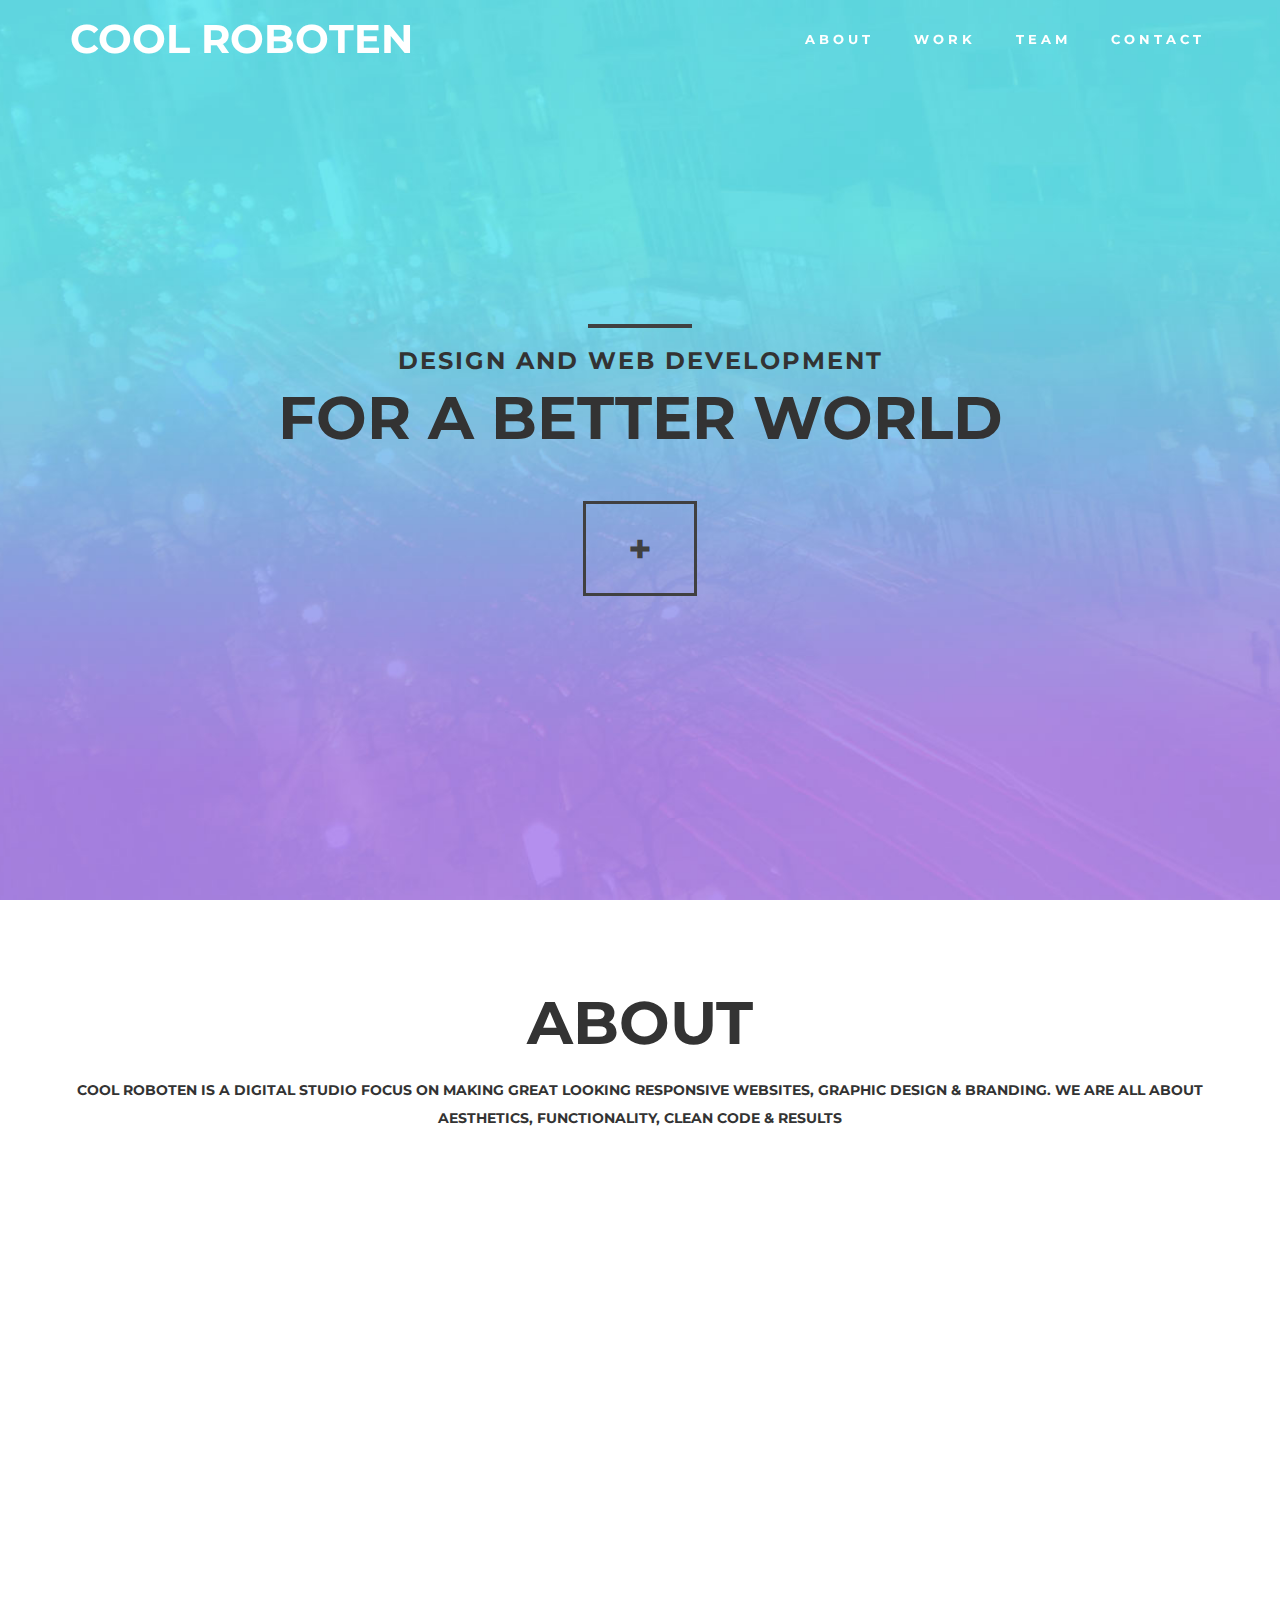
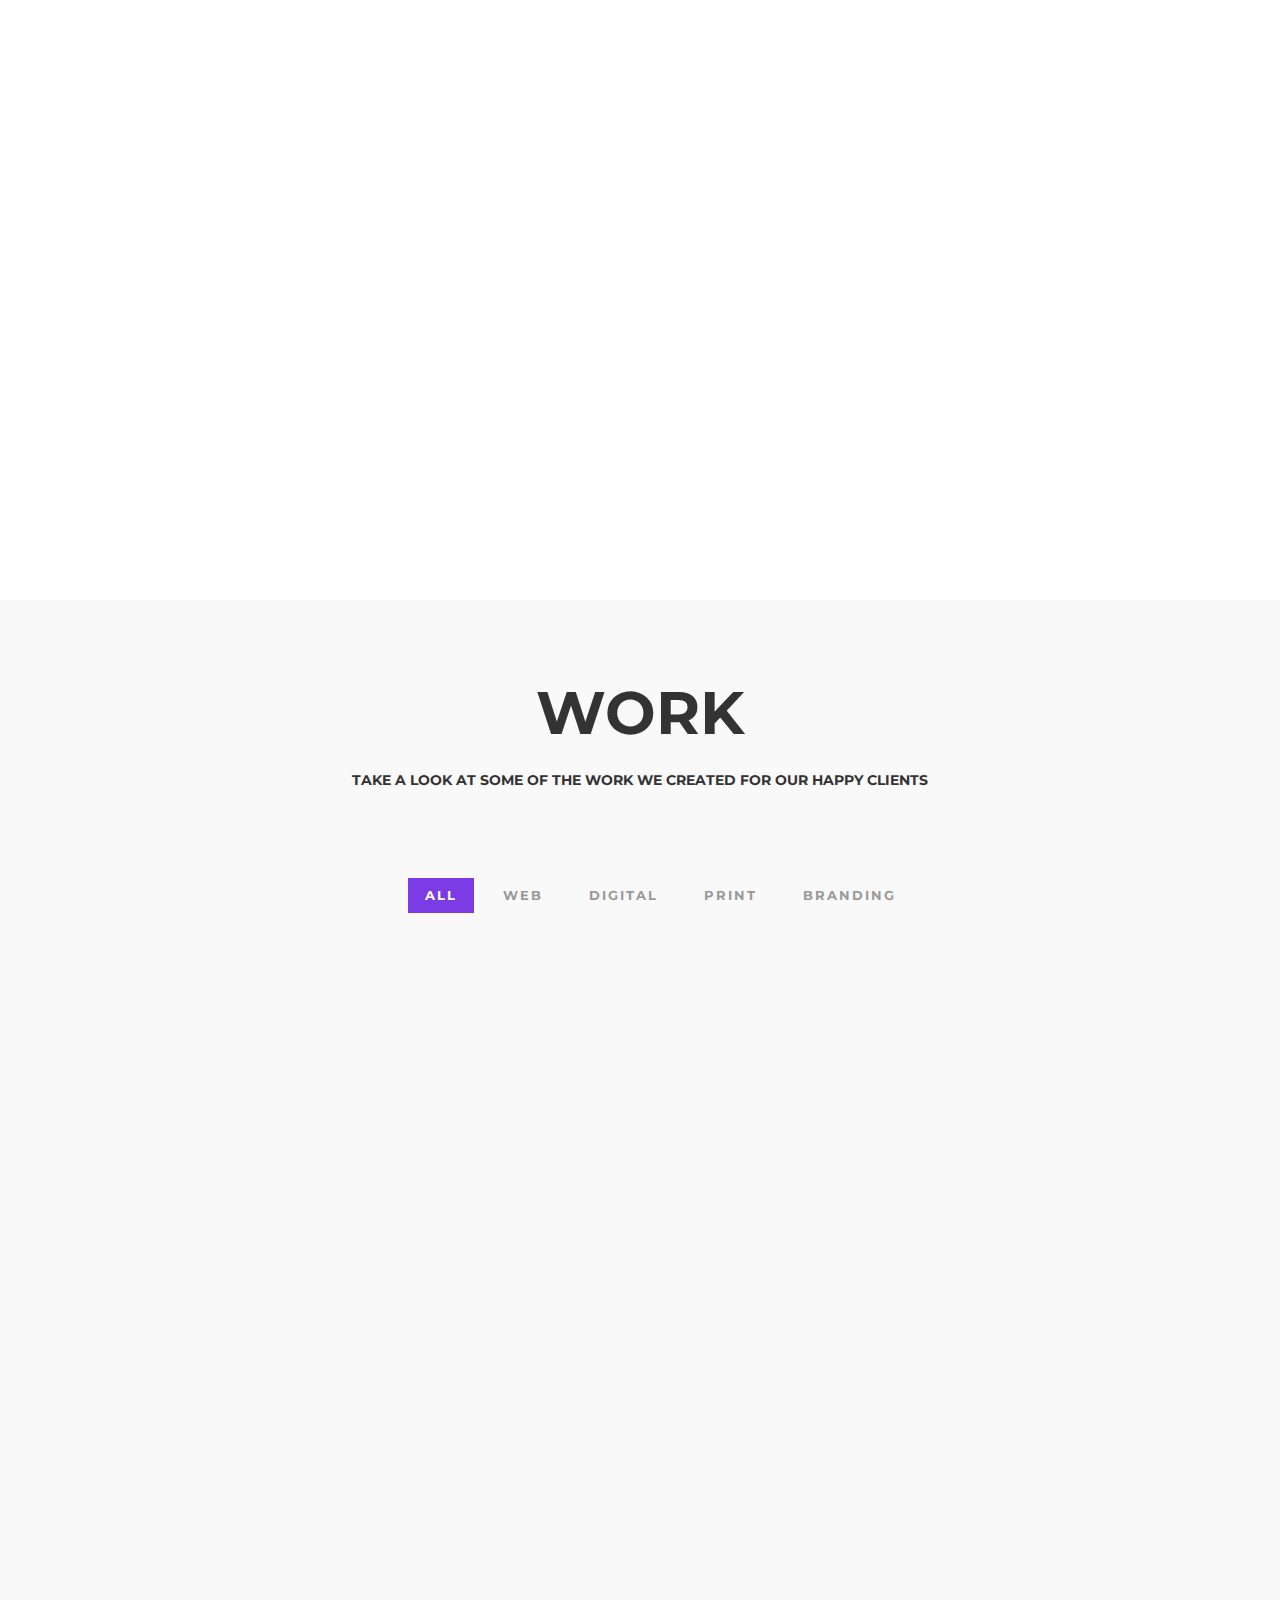
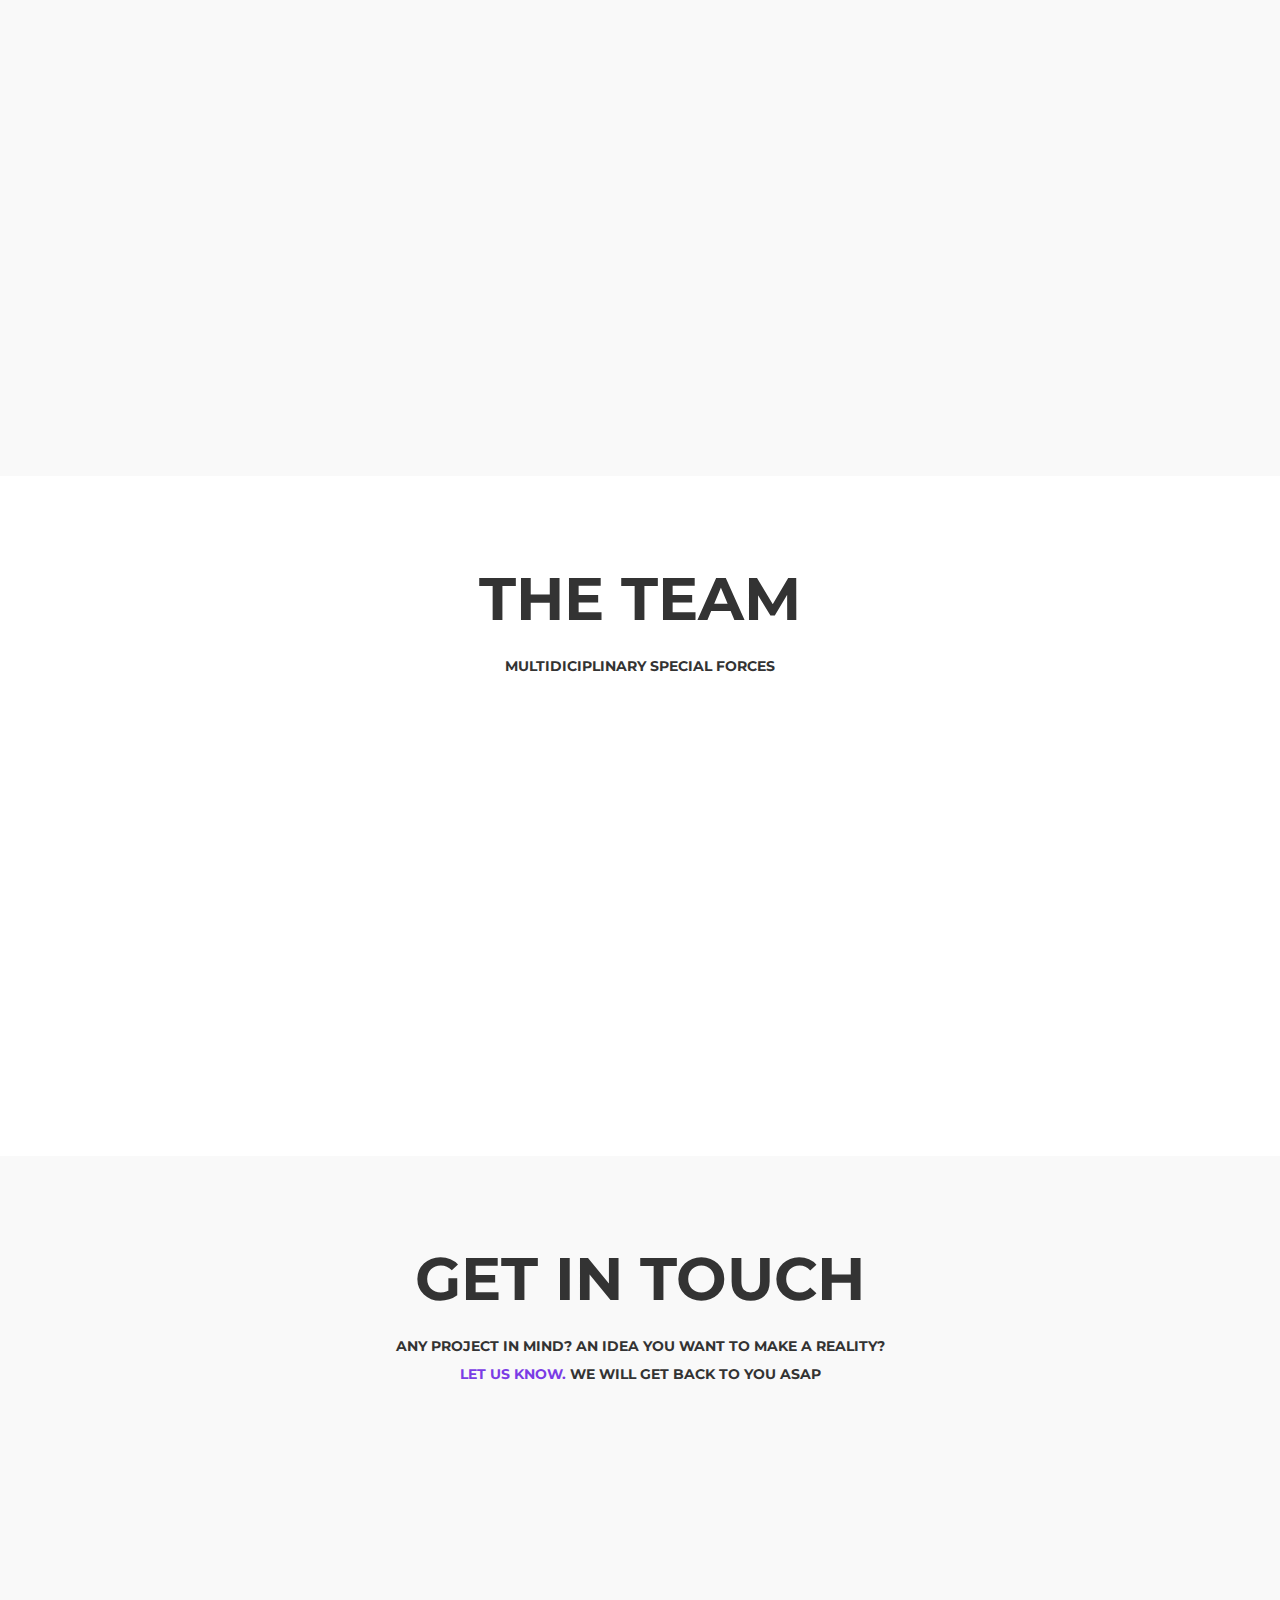
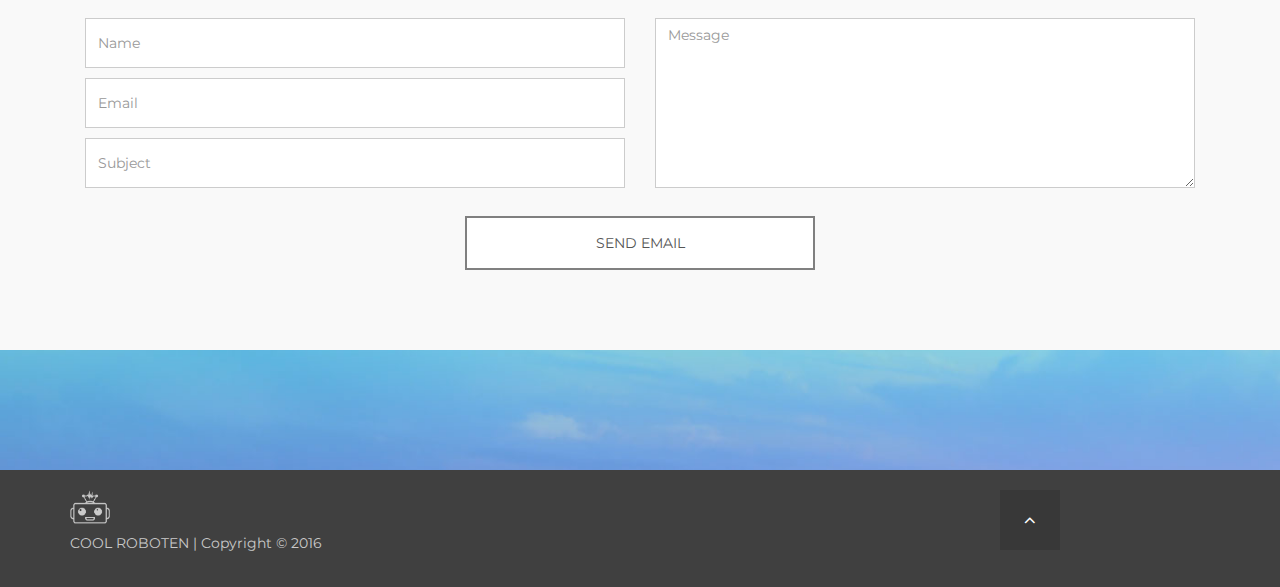
<file: index.html>
<!DOCTYPE html>
<html lang="en">
<head>
	<meta charset="utf-8">

	<title>Cool Roboten</title>


	<meta http-equiv="X-UA-Compatible" content="IE=Edge">
	<meta name="viewport" content="width=device-width, initial-scale=1">
	<meta name="keywords" content="">
	<meta name="description" content="">

	<!-- css -->
	<link rel="stylesheet" href="css/bootstrap.min.css">
	<link rel="stylesheet" href="css/animate.min.css">
	<link rel="stylesheet" href="css/font-awesome.min.css">
	<link rel="stylesheet" href="css/nivo-lightbox.css">
	<link rel="stylesheet" href="css/nivo_themes/default/default.css">
	<link rel="stylesheet" href="css/style.css">

	<!-- font -->
	<link href='https://fonts.googleapis.com/css?family=Montserrat:400,700' rel='stylesheet' type='text/css'>
	<!-- el fav -->
	<link rel="shortcut icon" href="images/favicon-cr.png">
</head>

<body data-spy="scroll" data-target=".navbar-collapse" data-offset="50">

<!-- nav -->
<section class="navbar navbar-fixed-top custom-navbar" role="navigation">
	<div class="container">
		<div class="navbar-header">
			<button class="navbar-toggle" data-toggle="collapse" data-target=".navbar-collapse">
				<span class="icon icon-bar"></span>
				<span class="icon icon-bar"></span>
				<span class="icon icon-bar"></span>
			</button>
			<a href="#" class="navbar-brand"><span class="bold">COOL ROBOTEN</span></a>
		</div>
		<div class="collapse navbar-collapse">
			<ul class="nav navbar-nav navbar-right">
				<li><a href="#about" class="smoothScroll">ABOUT</a></li>
				<li><a href="#portfolio" class="smoothScroll">WORK</a></li>
				<li><a href="#team" class="smoothScroll">TEAM</a></li>
				<li><a href="#contact" class="smoothScroll">CONTACT</a></li>
			</ul>
		</div>
	</div>
</section>

<!-- home  -->
<section id="home">
	<div class="container">
		<div class="row">
			<div class="col-md-12 col-sm-12">
				
				
				<hr>
				<h3><span class="bold">DESIGN AND WEB DEVELOPMENT</h3>
				<h4 class="heading">FOR A BETTER WORLD</h4>
				<a href="#about" class="smoothScroll btn btn-default"><span style="font-size: 40px">+</span></a>
			</div>
		</div>
	</div>		
</section>

<!-- about  -->
<section id="about">
	<div class="container">
		<div class="row">
			<div class="col-md-12 col-sm-12 text-center">
				<h1 class="heading bold">ABOUT</h1>
				<h2 class="subheading">COOL ROBOTEN IS A DIGITAL STUDIO FOCUS ON MAKING GREAT LOOKING RESPONSIVE WEBSITES, GRAPHIC DESIGN &AMP; BRANDING. WE ARE ALL ABOUT AESTHETICS, FUNCTIONALITY, CLEAN CODE &AMP; RESULTS
				</h2>
			</div>
			<div class="col-lg-4 col-md-4 col-sm-4 wow fadeInUp" data-wow-delay="0.6s">
				<i class="fa fa-paint-brush"></i>
					<h3>Design</h3>
					<p>In this day and age you need to give your brand the look, the feel and the COOLNESS to get to the top. Having a great product is just part of success. We can help you bring to life your ideas from the get go. We do Website Design, Branding, Application Design, User Interface Design, Print Design. You name it.</p>
			</div>
			<div class="col-lg-4 col-md-4 col-sm-4 wow fadeInUp" data-wow-delay="0.9s">
				<i class="fa fa-laptop"></i>
					<h3>Developing</h3>
					<p>Bringing design and coding together is what we do best. You want a fully responsive site with cool animated icons, pictures and style. Trust us, you do! But you also need a great UIX and functionality. What's inside matter as well, right?. All this in form of a website, an App or an Interactive experience for the user.</p> 
			</div>
			<div class="col-lg-4 col-md-4 col-sm-4 wow fadeInUp" data-wow-delay="1s">
				<i class="fa fa-gift"></i>
					<h3>Consulting</h3>
					<p>In addition to creating your brand and online presence, we can help you get out there with the success you need. SEO, social media, target ads campaings. We do love creating cool stuff for your brand to get some extra exposure. We said cool a lot. That is our thing.</p>
			</div>
			<br>
			<div class="col-md-6 col-sm-6 wow fadeInUp" data-wow-delay="0.6s">
				<img src="images/about-img.png" class="img-responsive" alt="about img">
			</div>
			<div class="col-md-6 col-sm-6 wow fadeInUp" data-wow-delay="0.9s">
				<img src="images/about-img2.png" class="img-responsive" alt="about img">
			</div>
		</div>
	</div>
</section>

<!-- portfolio -->
<div id="portfolio">
	<div class="container">
		<div class="row">
			<div class="col-md-12 col-sm-12">
				<h1 class="heading bold">WORK</h1>
				<h2 class="subheading">TAKE A LOOK AT SOME OF THE WORK WE CREATED FOR OUR HAPPY CLIENTS</h2>
				<!-- ISO -->
				<div class="iso-section">
					<ul class="filter-wrapper clearfix">
                   		 <li><a href="#" data-filter="*" class="selected opc-main-bg">All</a></li>
                   		 <li><a href="#" class="opc-main-bg" data-filter=".html">Web</a></li>
                   		 <li><a href="#" class="opc-main-bg" data-filter=".photoshop">Digital</a></li>
                    	 <li><a href="#" class="opc-main-bg" data-filter=".wordpress">Print</a></li>
                    	 <li><a href="#" class="opc-main-bg" data-filter=".mobile">Branding</a></li>
               		</ul>
               		<div class="iso-box-section wow fadeIn" data-wow-delay="0.9s">
               			<div class="iso-box-wrapper col4-iso-box">

               				 <div class="iso-box html mobile col-lg-4 col-md-4 col-sm-6 col-xs-6">
               				 	<a href="http://www.dabliu.com.ar/" target="_blank" data-lightbox-gallery="portfolio-gallery"><img src="images/portfolio-img1.jpg" alt="portfolio img"></a>
               				 </div>

               				 <div class="iso-box wordpress photoshop col-md-4 col-lg-4 col-sm-6 col-xs-6">
               				 	<a href="images/hercules_670.jpg" data-lightbox-gallery="portfolio-gallery"><img src="images/portfolio-img2.jpg" alt="portfolio img"></a>
               				 </div>

               				 <div class="iso-box html col-lg-4 col-md-4 col-sm-6 col-xs-12">
               				 	<a href="images/portfolio-img3.jpg" data-lightbox-gallery="portfolio-gallery"><img src="images/portfolio-img3.jpg" alt="portfolio img"></a>
               				 </div>

               				 <div class="iso-box mobile photoshop col-lg-4 col-md-4 col-sm-6 col-xs-6">
               				 	<a href="images/portfolio-img4.jpg" data-lightbox-gallery="portfolio-gallery"><img src="images/portfolio-img4.jpg" alt="portfolio img"></a>
               				 </div>

               				 <div class="iso-box html col-lg-4 col-md-4 col-sm-6 col-xs-6">
               				 	<a href="images/portfolio-img5.jpg" data-lightbox-gallery="portfolio-gallery"><img src="images/portfolio-img5.jpg" alt="portfolio img"></a>
               				 </div>

               				 <div class="iso-box html col-lg-4 col-md-4 col-sm-6 col-xs-12">
               				 	<a href="http://www.dumau.com.ar/" target="_blank" data-lightbox-gallery="portfolio-gallery"><img src="images/portfolio-img6.jpg" alt="portfolio img"></a>
               				 </div>

               				 <div class="iso-box photoshop mobile col-lg-4 col-md-4 col-sm-12 col-xs-6">
               				 	<a href="images/afiche_600.jpg" data-lightbox-gallery="portfolio-gallery"><img src="images/portfolio-img7.jpg" alt="portfolio img"></a>
               				 </div>

               				 <div class="iso-box photoshop html editorial col-lg-4 col-md-4 col-sm-6 col-xs-6">
               				 	<a href="http://codepen.io/speedtetris/full/xVdpMK/" target="_blank" data-lightbox-gallery="portfolio-gallery"><img src="images/portfolio-img8.jpg" alt="portfolio img"></a>
               				 </div>

               				 <div class="iso-box photoshop html editorial col-lg-4 col-md-4 col-sm-6 col-xs-12">
               				 	<a href="images/boletin-_670.jpg" data-lightbox-gallery="portfolio-gallery"><img src="images/portfolio-img9.jpg" alt="portfolio img"></a>
               				 </div>

               				 <div class="iso-box digital mobile col-lg-4 col-md-4 col-sm-6 col-xs-12">
               				 	<a href="images/portfolio-img10.jpg" data-lightbox-gallery="portfolio-gallery"><img src="images/portfolio-img10.jpg" alt="portfolio img"></a>
               				 </div>

               				 <div class="iso-box photoshop mobile wordpress col-lg-4 col-md-4 col-sm-6 col-xs-12">
               				 	<a href="images/portfolio-img11.jpg" data-lightbox-gallery="portfolio-gallery"><img src="images/portfolio-img11.jpg" alt="portfolio img"></a>
               				 </div>

               				 <div class="iso-box photoshop mobile wordpress col-lg-4 col-md-4 col-sm-6 col-xs-12">
               				 	<a href="images/portfolio-img12.jpg" data-lightbox-gallery="portfolio-gallery"><img src="images/portfolio-img12.jpg" alt="portfolio img"></a>
               				 </div>

               			</div>
               		</div>

				</div>
			</div>
		</div>
	</div>
</div>		

<!-- team -->
<section id="team">
	<div class="container">
		<div class="row">
			<div class="col-md-12 col-sm-12">
				<h1 class="heading bold">THE TEAM</h1>
				<h2 class="subheading">MULTIDICIPLINARY SPECIAL FORCES</h2>
			</div>
			<div class="col-md-4 col-sm-4 col-xs-6 wow fadeIn" data-wow-delay="0.9s">
				<div class="team-wrapper">
					<img src="images/team1.jpg" class="img-responsive" alt="team img">
						<div class="team-des">
							<h3>CARLOS GORRIN</h3>
							<h5>Developer / Designer</h5>
						</div>
				</div>
			</div>
			<div class="col-md-4 col-sm-4 col-xs-6 wow fadeIn" data-wow-delay="1.3s">
				<div class="team-wrapper">
					<img src="images/team2.jpg" class="img-responsive" alt="team img">
						<div class="team-des">
							<h3>VI BATTISTINI</h3>
							<h5>Designer / Wordpress Developer</h5>
						</div>
				</div>
			</div>
			<div class="col-md-4 col-sm-4 col-xs-6 wow fadeIn" data-wow-delay="1.6s">
				<div class="team-wrapper">
					<img src="images/team3.jpg" class="img-responsive" alt="team img">
						<div class="team-des">
							<h3>ROBOTEN</h3>
							<h5>The cool one</h5>
						</div>
				</div>
			</div>
		</div>
	</div>
</section>

<!-- contact -->
<section id="contact">
	<div class="container">
		<div class="row">
			<div class="col-md-12 col-sm-12 text-center">
				<h1 class="heading bold">GET IN TOUCH</h1>
				<h2 class="subheading">ANY PROJECT IN MIND? AN IDEA YOU WANT TO MAKE A REALITY? <br><span style="color: #7b3ce5">LET US KNOW.</span> WE WILL GET BACK TO YOU ASAP</h2>
			</div>
		</div>
		<div class="row">
			<div class="contact-info-box col-md-4 col-sm-4 col-xs-6 wow fadeInUp" data-wow-delay="0.6s">
				<i class="fa fa-phone"></i>
					<h5>+54 11-4954-6605</h5>
			</div>
			<div class="contact-info-box col-md-4 col-sm-4 col-xs-6 wow fadeInUp" data-wow-delay="0.8s">
				<i class="fa fa-envelope-o"></i>
					<h5>info@coolroboten.com</h5>
			</div>
			<div class="contact-info-box col-md-4 col-sm-4 col-xs-6 wow fadeInUp" data-wow-delay="1s">
				<i class="fa fa-map-marker"></i>
					<h5>Buenos Aires, Argentina <br>World Wide Web</h5>
			</div>
		</div>
		<div class="row">
			<div class="col-md-12 col-sm-12">
				<form action="https://formspree.io/info@coolroboten.com" method="post">
					<div class="col-md-6 col-sm-6">
						<input name="name" type="text" class="form-control" id="name" placeholder="Name">
				  	  	<input name="email" type="email" class="form-control" id="email" placeholder="Email">
						<input name="subject" type="text" class="form-control" id="subject" placeholder="Subject">
					</div>
					<div class="col-md-6 col-sm-6">
						<textarea name="message" rows="7" class="form-control" id="message" placeholder="Message"></textarea>
					</div>
					<div class="col-md-offset-4 col-md-4 col-sm-offset-4 col-sm-6">
						<input name="submit" type="submit" class="form-control" id="submit" value="SEND EMAIL">
					</div>
				</form>
			</div>
		</div>
	</div>
</section>

<!-- footer -->
<footer>
	<div class="container">
		<div class="row">
			<div class="col-md-12 col-sm-12">
				<ul class="social-icon">
					<li><a href="https://www.facebook.com/coolroboten" 
                    				class="fa fa-facebook wow bounceIn" data-wow-delay="0.3s" target="_blank"></a></li>
					<li><a href="https://twitter.com/speedtetris" 
									class="fa fa-twitter wow bounceIn" data-wow-delay="0.6s" target="_blank"></a></li>
					<li><a href="https://www.behance.net/carlosgorrin" 
									class="fa fa-behance wow bounceIn" data-wow-delay="0.9s" target="_blank"></a></li>
					<li><a href="https://github.com/CarlosGorrin" class="fa fa-github wow bounceIn" data-wow-delay="0.9s" target="_blank"></a></li>
				</ul>
			</div>
		</div>
	</div>
</footer>

<!-- copyright -->
<section id="copyright">
	<div class="container">
		<div class="row">
			<div class="col-md-8 col-sm-8 col-xs-9">
				<div class="mini-logo"><img src="images/favicon-cr2.png" alt="logo-footer" style="width:40px;">
				<p>COOL ROBOTEN | Copyright © 2016</p>
				</div>
			</div>
			<div class="col-md-4 col-sm-4 col-xs-3">
				<a href="#home" class="smoothScroll fa fa-angle-up"></a>
			</div>
		</div>
	</div>
</section>

<!-- JS -->	
<script src="js/jquery.js"></script>
<script src="js/bootstrap.min.js"></script>
<script src="js/smoothscroll.js"></script>
<script src="js/isotope.js"></script>
<script src="js/imagesloaded.min.js"></script>
<script src="js/nivo-lightbox.min.js"></script>
<script src="js/wow.min.js"></script>
<script src="js/custom.js"></script>

</body>
</html>
</file>
<file: css/style.css>
body {
	background: #ffffff;
	font-family: 'Montserrat', sans-serif;
	font-weight: 400;
	position: relative;
}
html,body {
	width: 100%;
	overflow-x: hidden;
}
svg {
  max-width: 40%;
}
h1,h2,h3,h4, h5 {
	font-weight: bold;
}
/*.main-logo {
  display: block;
    font-size: 2em;
    -webkit-margin-before: 0.67em;
    -webkit-margin-after: 0.67em;
    -webkit-margin-start: 0px;
    -webkit-margin-end: 0px;
    font-weight: bold;    
} */
.heading {
	font-size: 60px;
}
.subheading {
	font-size: 14px;
	font-weight: bold;
	padding-bottom: 40px;
  line-height:2;
}
.bold {
	font-weight: bold;
}
p {
	letter-spacing: 0px;
	line-height: 28px;
  text-align: justify;
}
#about,
#team, #contact {
	padding-top: 70px;
	padding-bottom: 70px;
}
#about .fa {
	font-size: 28px;
	min-width: 34px;
}
/* nav */
.custom-navbar {
    background: #404040;
    margin-bottom: 0;
}
.custom-navbar .navbar-brand  {
	font-size: 40px;
  color: #ffffff;
}
.custom-navbar .navbar-brand .navbar-toggle {
    padding: 4px 6px;
    font-size: 16px;
}
.custom-navbar .nav li a {
    color: #ffffff;
    font-size: 13px;
    font-weight: bold;
    letter-spacing: 4px;
    padding-right: 20px;
    padding-left: 20px;
	 transition: all 0.3s ease-in-out;
}
.custom-navbar .nav li a:hover {
  	color: #ffffff;
    background: #7b3ce5;
  	transition: all 0.3s ease-in-out;
}
.custom-navbar .nav li.active > a {
    background-color: #515151;
}
.custom-navbar .navbar-toggle {
    border: none;
    padding-top: 10px;
}
.custom-navbar .navbar-toggle .icon-bar {
    background: #fff;
}
@media(min-width:768px){
    .custom-navbar {
            padding: 14px;
            background: transparent;
         }
    .custom-navbar.top-nav-collapse {
            background: #404040;
        }
}
/* home */
#home {
  background: url('../images/home-bg.jpg') no-repeat;
  -webkit-background-size: cover;
  background-size: cover;
  background-position: center;
  display: -webkit-box;
  display: -webkit-flex;
  display: -ms-flexbox;
  display: flex;
  -webkit-box-align: center;
  -webkit-align-items: center;
      -ms-flex-align: center;
          align-items: center;
  height: 100vh;
  text-align: center;
}
#home hr {
  border: 2px solid #404040;
  width: 100px;
}
#home h3 {
  letter-spacing: 2px;
}
#home .btn {
  background: transparent;
  border-radius: 0;
  border: 3px solid #404040;
  color: #404040;
  font-weight: bold;
  padding: 16px 42px;
  margin-top: 40px;
  transition: all 0.4s ease-in-out;
}
#home .btn:hover {
  background: #404040;
  color: #ffffff;
}
/* about */
#about .col-md-4 .fa {
  background: #7b3ce5;
  border-radius: 0%;
  color: #ffffff;
  font-size: 32px;
  width: 80px;
  height: 80px;
  line-height: 80px;
  text-align: center;
  margin-bottom: 10px;
}
#about .col-md-6 {
  padding-top: 60px;
}
#about .col-md-6 h3 {
  padding-top: 40px;
  padding-bottom: 10px;
}
#about .col-md-6 p {
  padding-bottom: 30px;
}
#about span {
  display: block;
  padding-bottom: 6px;
}

/*.wow {
    width: 530px;
    height: 330px;
    background-image: url("imgs/about-img.png");
    margin: 26px 0 0 84px;
    transition: all 0.5s cubic-bezier(0.4, 0, 0.2, 1);
} */

/* work */
#portfolio {
  padding-top: 60px;
  background: #f9f9f9;
  text-align: center;
  }
#portfolio .container {
  width: 100%;
  padding: 0;
  margin: 0;
}
#portfolio .col-md-4 {
  padding: 0;
  margin: 0;
}
#portfolio img {
  width: 100%;
  transition: all 0.4s ease-in-out;
}
#portfolio img:hover {
  opacity: 0.6;
}
/* filter */
.filter-wrapper {
    width: 100%;
    margin: 40px 0 24px 0;
    overflow: hidden;
    text-align: center;
}
.filter-wrapper li {
    display: inline-block;
    margin: 4px;
}
.filter-wrapper li a {
    color: #999999;
    font-size: 13px;
    font-weight: bold;
    letter-spacing: 2px;
    text-transform: uppercase;
    padding: 8px 17px;
    display: block;
    text-decoration: none;
    transition: all 0.4s ease-in-out;
}
.filter-wrapper li .selected,
.filter-wrapper li a:focus,
.filter-wrapper li a:hover {
    background: #7b3ce5;
    color: #ffffff;
    outline: none;
  }

/* iso box */
.iso-box-section {
    width: 100%;
}
.iso-box-wrapper {
    width: 100%;
    padding: 0;
    clear: both;
    position: relative;
}
.iso-box {
    position: relative;
    min-height: 50px;
    float: left;
    overflow: hidden;
    margin-bottom: 20px;
}
.iso-box > a {
    display: block;
    width: 100%;
    height: 100%;
    overflow: hidden;
}
.iso-box > a {
    display: block;
    width: 100%;
    height: 100%;
    overflow: hidden;
}
.fluid-img {
  width: 100%;
  display: block;
}

/* team */
#team {
  text-align: center;
}
#team h3 {
  color: #202020;
  line-height: 20px;
}
#team .team-des {
  /* padding-top: 20px; */
  padding-bottom: 40px;
}

/* contact */
#contact {
  background: #f9f9f9;
  text-align: center;
}
#contact .fa {
  font-size: 40px;
}
#contact form {
  padding-top: 80px;
}
#contact .form-control {
  border-radius: 0;
  box-shadow: none;
  margin-top: 10px;
  margin-bottom: 10px;
  transition: all 0.4s ease-in-out;
}
#contact .form-control:focus {
  border: 2px solid #808080;
}
#contact input {
  height: 50px;
}
#contact input[type="submit"] {
  border: 2px solid #808080;
  margin-top: 18px;
  height: 54px;
}
#contact input[type="submit"]:hover {
  background: #808080;
  color: #ffffff;
}
#contact textarea {
  height: 170px;
}
.contact-info-box h3 { font-size: 16px; }

/* footer */
footer {
  background: url('../images/footer-bg.jpg') no-repeat;
  -webkit-background-size: cover;
  background-size: cover;
  background-position: center;
  text-align: center;
  padding-top: 10px;
  padding-bottom: 10px;
}
.social-icon {
  padding: 0;
  text-align: center;
  vertical-align: middle;
}
.social-icon li {
  list-style: none;
  display: inline-block;
  padding: 0;
}
.social-icon li a {
  border-radius: 0%;
  color: #303030;
  font-size: 32px;
  width: 80px;
  height: 80px;
  line-height: 80px;
  text-align: center;
  text-decoration: none;
  transition: all 0.4s ease-in-out;
  margin-top: 10px;
}
.social-icon li a:hover {
  background: #7b3ce5;
  color: #fff;
}

/* copyright */
#copyright {
  background: #404040;
  color: #cacaca;
  padding-top: 20px;
  padding-bottom: 20px;
}
#copyright p {
  padding-top: 5px;

}
#copyright a {
	color: #fff;

}
#copyright a:hover {
	color: #7b3ce5;
	text-decoration: none;
	transition: all 0.4s ease-in-out;
}
#copyright .fa {
  background: #383838;
  color: #ffffff;
  font-size: 18px;
  width: 60px;
  height: 60px;
  line-height: 60px;
  text-align: center;
  text-decoration: none;
  outline: none;
  transition: all 0.4s ease-in-out;
}
#copyright .fa:hover {
  background: #7b3ce5;
  color: #000;
}
.mini-logo {
  text-align: left;
}

@media screen and (min-width: 992px) {
  @-moz-document url-prefix() {
    #portfolio .col-lg-4,
    #portfolio .col-md-4 {
      width: 33.333%;
    }
  }    
}

@media ( max-width: 994px ) {
  .custom-navbar .navbar-brand {
    font-size: 24px;
  }
  /* #about img {
    padding-top: 40px;
  } */
  #contact form {
    padding-top: 30px;
  }
  
}

@media screen and (max-width: 767px) {
  .contact-info-box { margin-bottom: 20px; }
  .contact-info-box:last-child { margin-bottom: 0; }
}

@media (max-width: 450px) {
  .heading {
    font-size: 40px;
  }
  #about .col-md-4 .fa {
    margin-top: 32px;
  }
  #contact h3 {
    font-size: 16px;
    padding-bottom: 40px;
  }
}
</file>
<file: css/nivo_themes/default/default.css>
/*
 * Nivo Lightbox Default Theme v1.0
 * http://dev7studios.com/nivo-lightbox
 *
 * Copyright 2013, Dev7studios
 * Free to use and abuse under the MIT license.
 * http://www.opensource.org/licenses/mit-license.php
 */
 
.nivo-lightbox-theme-default.nivo-lightbox-overlay { 
	background: #666;
	background: rgba(0,0,0,0.6); 
}
.nivo-lightbox-theme-default .nivo-lightbox-content.nivo-lightbox-loading { background: url(loading.gif) no-repeat 50% 50%; }

.nivo-lightbox-theme-default .nivo-lightbox-nav {
	top: 10%;
	width: 8%;
	height: 80%;
	text-indent: -9999px;
	background-repeat: no-repeat;
	background-position: 50% 50%;
	opacity: 0.5;
}
.nivo-lightbox-theme-default .nivo-lightbox-nav:hover { 
	opacity: 1; 
	background-color: rgba(0,0,0,0.5);
}
.nivo-lightbox-theme-default .nivo-lightbox-prev { 
	background-image: url(prev.png); 
	border-radius: 0 3px 3px 0;
}
.nivo-lightbox-theme-default .nivo-lightbox-next { 
	background-image: url(next.png); 
	border-radius: 3px 0 0 3px;
}

.nivo-lightbox-theme-default .nivo-lightbox-close {
	display: block;
	background: url(close.png) no-repeat;
	width: 48px;
	height: 48px;
	text-indent: -9999px;
	padding: 5px;
	opacity: 0.5;
}
.nivo-lightbox-theme-default .nivo-lightbox-close:hover { opacity: 1; }

.nivo-lightbox-theme-default .nivo-lightbox-title-wrap { bottom: -7%; }
.nivo-lightbox-theme-default .nivo-lightbox-title {
	font: 14px/20px 'Helvetica Neue', Helvetica, Arial, sans-serif;
	font-style: normal;
	font-weight: normal;
	background: #000;
	color: #fff;
	padding: 7px 15px;
	border-radius: 30px;
}

.nivo-lightbox-theme-default .nivo-lightbox-image img {
	background: #fff;
	-webkit-box-shadow: 0px 1px 1px rgba(0,0,0,0.4);
	        box-shadow: 0px 1px 1px rgba(0,0,0,0.4);
}
.nivo-lightbox-theme-default .nivo-lightbox-ajax,
.nivo-lightbox-theme-default .nivo-lightbox-inline {
	background: #fff;
	padding: 40px;
	-webkit-box-shadow: 0px 1px 1px rgba(0,0,0,0.4);
	        box-shadow: 0px 1px 1px rgba(0,0,0,0.4);
}

@media (-webkit-min-device-pixel-ratio: 1.3),
       (-o-min-device-pixel-ratio: 2.6/2),
       (min--moz-device-pixel-ratio: 1.3),
       (min-device-pixel-ratio: 1.3),
       (min-resolution: 1.3dppx) {

	.nivo-lightbox-theme-default .nivo-lightbox-content.nivo-lightbox-loading { 
		background-image: url(loading@2x.gif); 
		-webkit-background-size: 32px 32px; 
		        background-size: 32px 32px;
	}
	.nivo-lightbox-theme-default .nivo-lightbox-prev { 
		background-image: url(prev@2x.png); 
		-webkit-background-size: 48px 48px; 
		        background-size: 48px 48px;
	}
	.nivo-lightbox-theme-default .nivo-lightbox-next { 
		background-image: url(next@2x.png); 
		-webkit-background-size: 48px 48px; 
		        background-size: 48px 48px;
	}
	.nivo-lightbox-theme-default .nivo-lightbox-close { 
		background-image: url(close@2x.png); 
		-webkit-background-size: 16px 16px; 
		        background-size: 16px 16px;
	}
	
}
</file>
